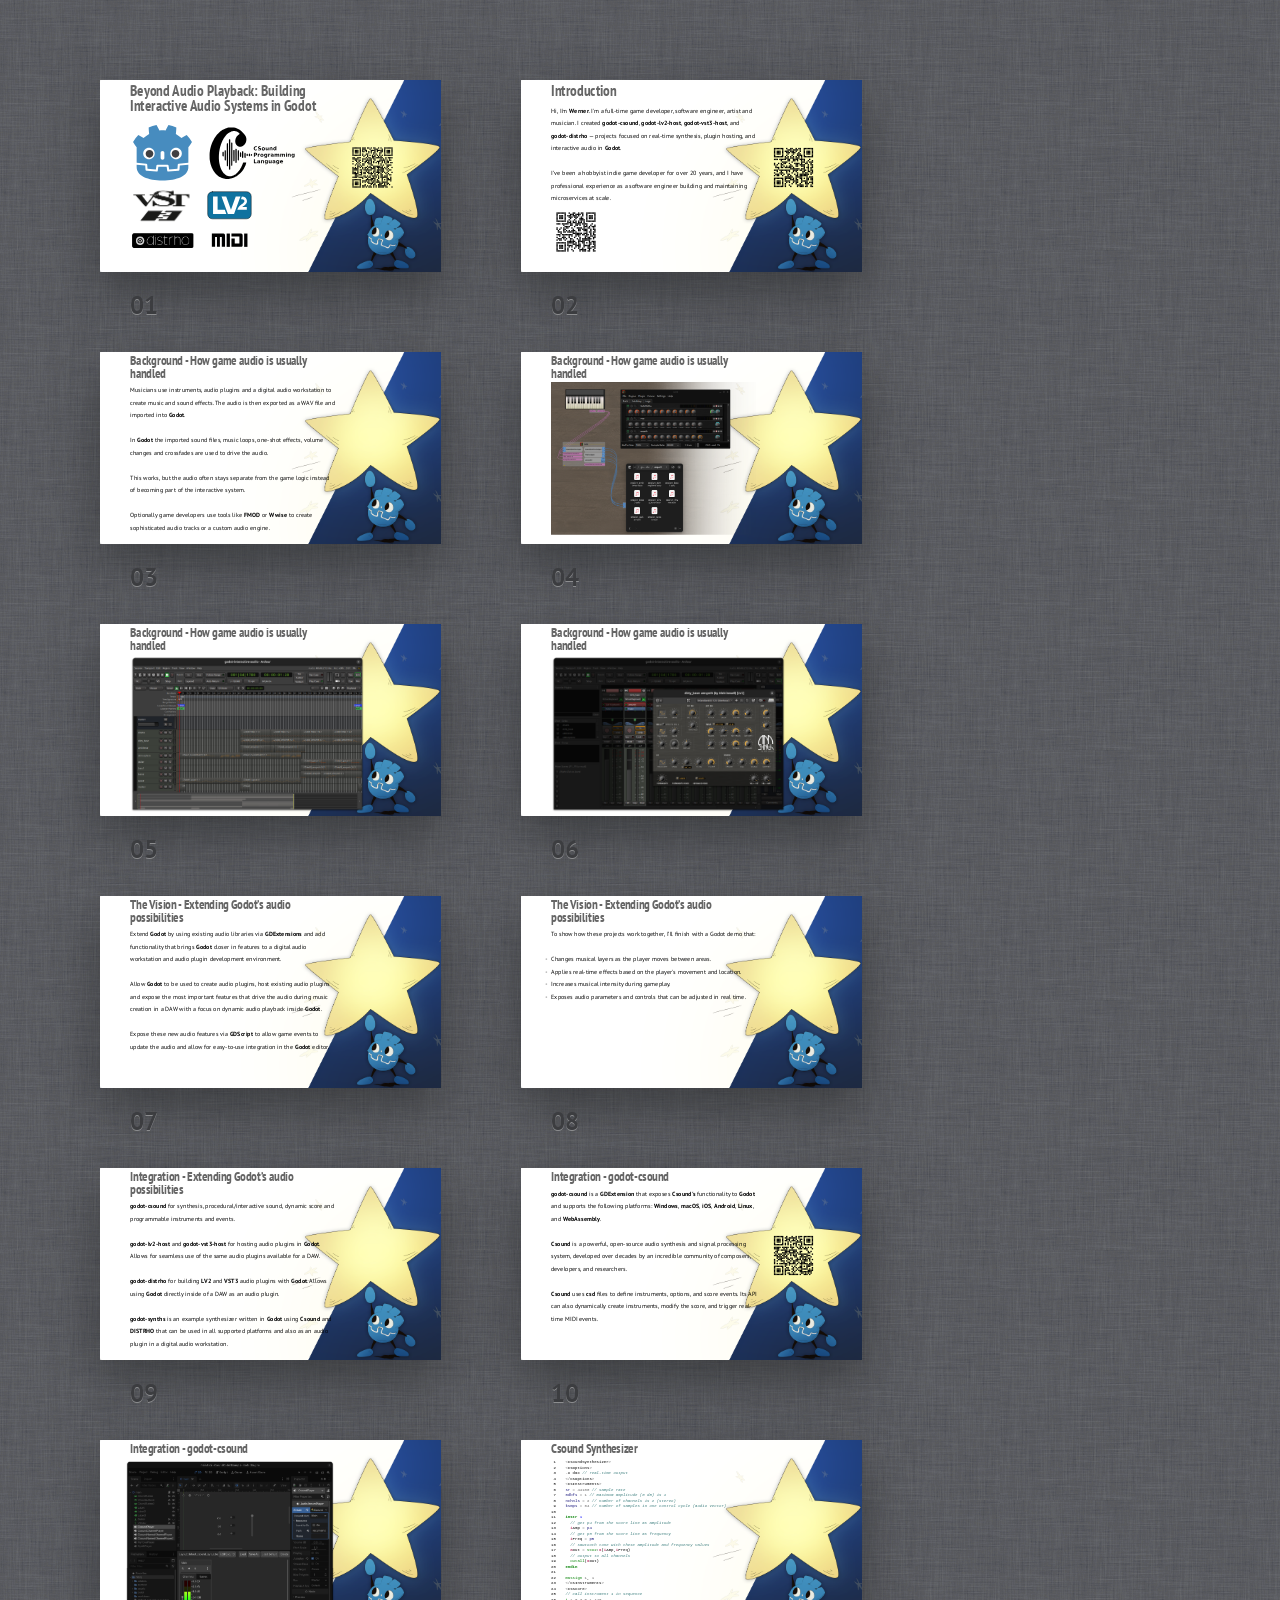
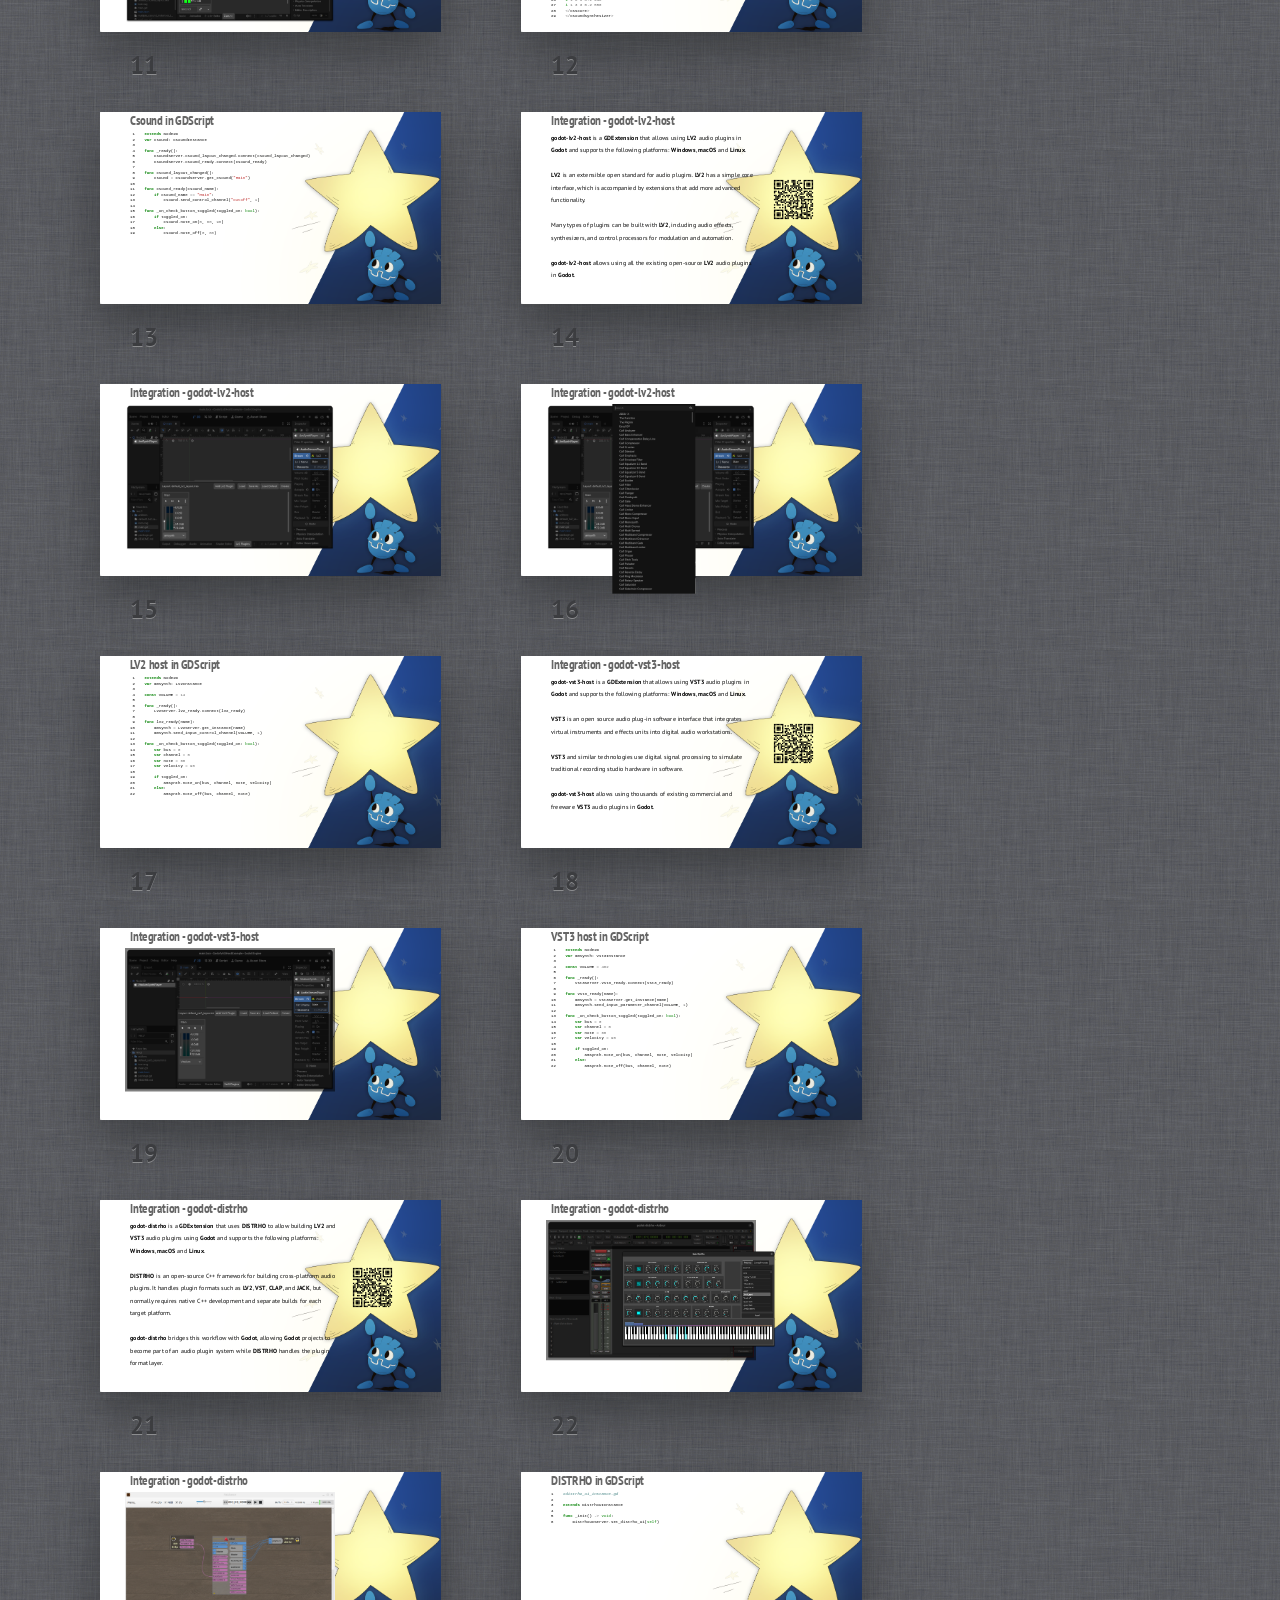
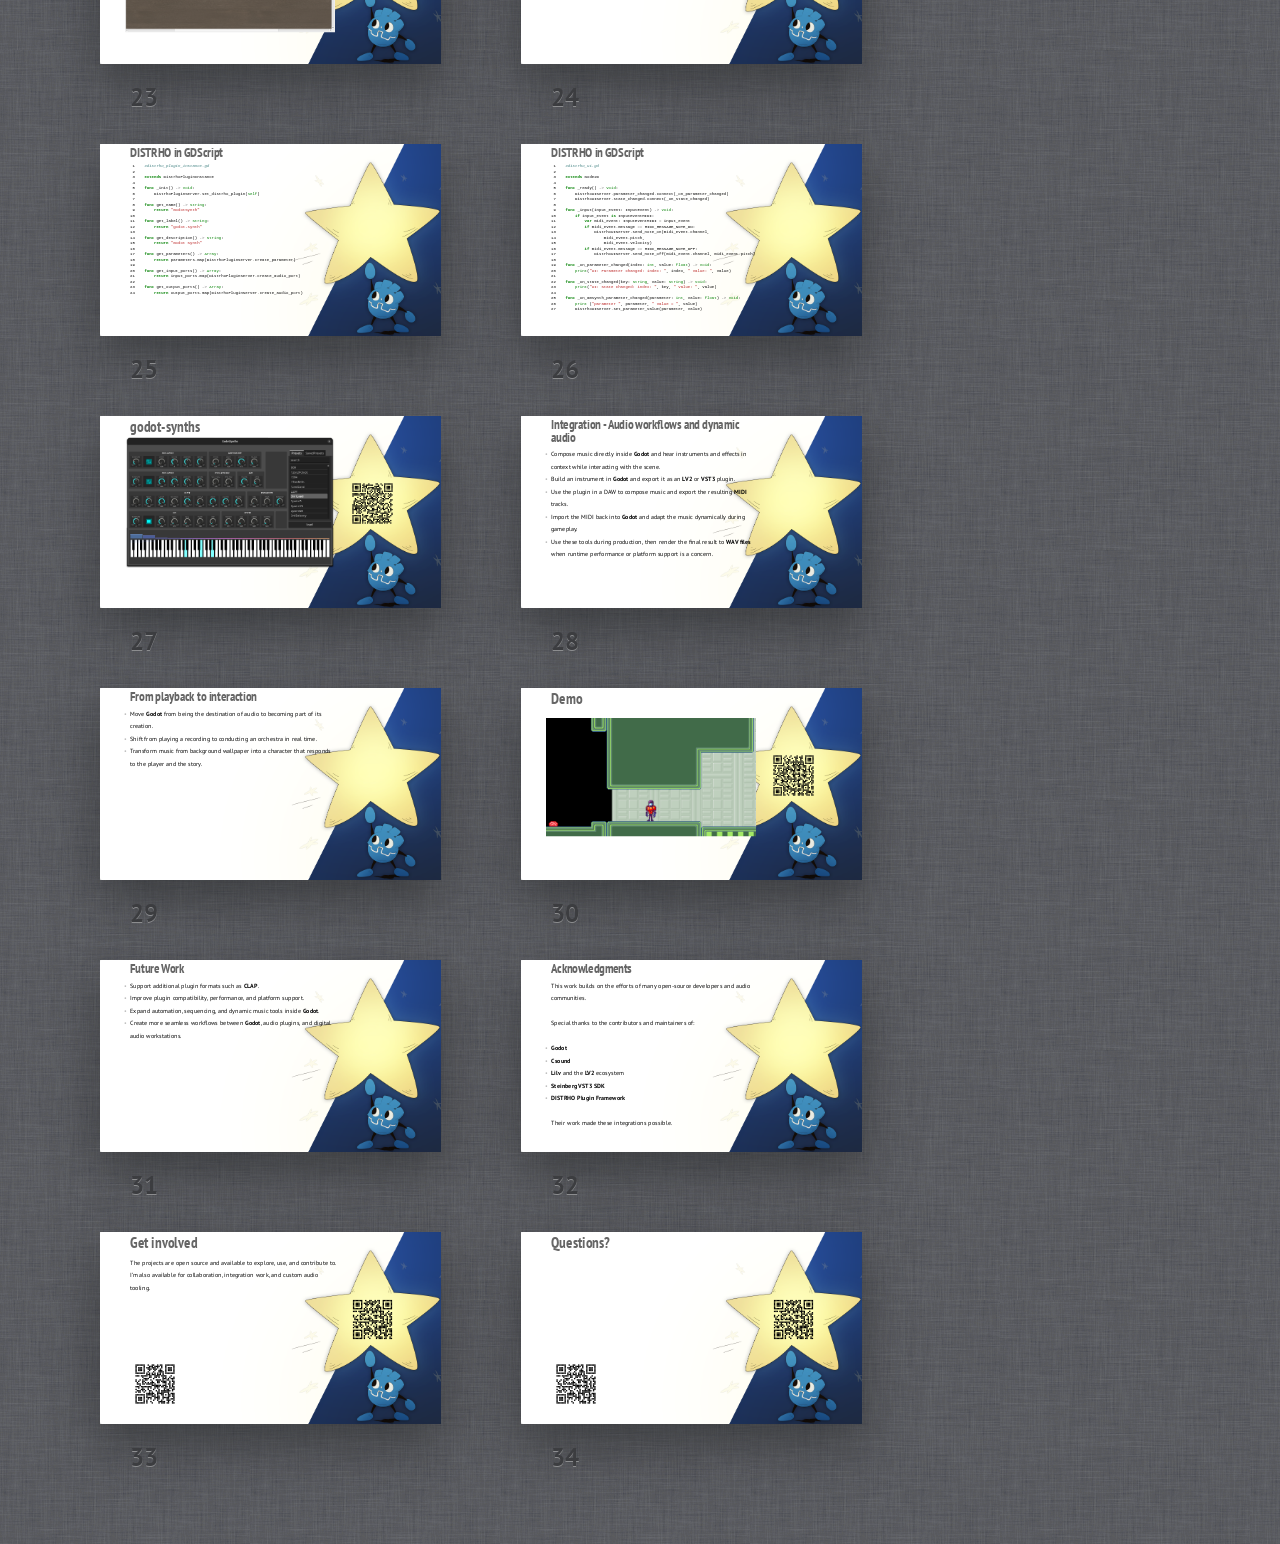
<file: godotcon-2026/index.html>
<!DOCTYPE HTML>
<html>
<head>
    <meta http-equiv="Content-Type" content="text/html; charset=utf-8" />
    <meta http-equiv="X-UA-Compatible" content="chrome=1">
    <title>Beyond Audio Playback: Building Interactive Audio Systems in Godot</title>
    <link href='https://fonts.googleapis.com/css?family=PT+Sans|PT+Sans+Narrow|PT+Mono' rel='stylesheet' type='text/css'>
    <!-- Styles -->
    
    <link rel="stylesheet" media="print" href="theme/css/print.css">
    <link rel="stylesheet" media="screen, projection" href="theme/css/screen.css">
    
    
    <!-- /Styles -->
</head>
<body class="list">
    
      <!-- slide source: talk.md -->
        <section class="slide">
            <div>
                
                    <header><h1>Beyond Audio Playback: Building Interactive Audio Systems in Godot</h1></header>
                
                
                    <section class="slide-content"><p><img alt="godot_icon" src="theme/images/godot_icon.svg" />
<img alt="csound" src="theme/images/csound.svg" />
<img alt="vst" src="theme/images/vst.png" />
<img alt="lv2" src="theme/images/lv2.svg" />
<img alt="midi" src="theme/images/midi.svg" />
<img alt="distrho" src="theme/images/distrho.png" />
<img alt="github_link" src="theme/images/godotcon-2026.svg" /></p></section>
                
                <div class="presenter_notes">
                    <section>
                    
                    </section>
                </div>
            </div>
        </section>
     
      <!-- slide source: talk.md -->
        <section class="slide">
            <div>
                
                    <header><h1>Introduction</h1></header>
                
                
                    <section class="slide-content"><p>Hi, I'm <strong>Werner</strong>. I'm a full-time game developer, software engineer, artist and musician. 
I created <strong>godot-csound</strong>, <strong>godot-lv2-host</strong>, <strong>godot-vst3-host</strong>, and <strong>godot-distrho</strong> — projects focused on real-time synthesis, plugin hosting, and interactive audio in <strong>Godot</strong>.</p>
<p>I’ve been a hobbyist indie game developer for over 20 years, and I have professional experience as a software engineer building and maintaining microservices at scale.</p>
<p><img alt="github" src="theme/images/github.svg" />
<img alt="github_link" src="theme/images/github.svg" /></p></section>
                
                <div class="presenter_notes">
                    <section>
                    
                    </section>
                </div>
            </div>
        </section>
     
      <!-- slide source: talk.md -->
        <section class="slide">
            <div>
                
                    <header><h2>Background - How game audio is usually handled</h2></header>
                
                
                    <section class="slide-content"><p>Musicians use instruments, audio plugins and a digital audio workstation to create music and sound effects.  The audio is then exported as a WAV file and imported into <strong>Godot</strong>.</p>
<p>In <strong>Godot</strong> the imported sound files, music loops, one-shot effects, volume changes and crossfades are used to drive the audio.</p>
<p>This works, but the audio often stays separate from the game logic instead of becoming part of the interactive system.</p>
<p>Optionally game developers use tools like <strong>FMOD</strong> or <strong>Wwise</strong> to create sophisticated audio tracks or a custom audio engine.</p></section>
                
                <div class="presenter_notes">
                    <section>
                    
                    </section>
                </div>
            </div>
        </section>
     
      <!-- slide source: talk.md -->
        <section class="slide">
            <div>
                
                    <header><h2>Background - How game audio is usually handled</h2></header>
                
                
                    <section class="slide-content"><p><img alt="audio_pipeline" src="theme/images/audio-pipeline.png" /></p></section>
                
                <div class="presenter_notes">
                    <section>
                    
                    </section>
                </div>
            </div>
        </section>
     
      <!-- slide source: talk.md -->
        <section class="slide">
            <div>
                
                    <header><h2>Background - How game audio is usually handled</h2></header>
                
                
                    <section class="slide-content"><p><img alt="ardour_01" src="theme/images/ardour-01.png" /></p></section>
                
                <div class="presenter_notes">
                    <section>
                    
                    </section>
                </div>
            </div>
        </section>
     
      <!-- slide source: talk.md -->
        <section class="slide">
            <div>
                
                    <header><h2>Background - How game audio is usually handled</h2></header>
                
                
                    <section class="slide-content"><p><img alt="ardour_02" src="theme/images/ardour-02.png" /></p></section>
                
                <div class="presenter_notes">
                    <section>
                    
                    </section>
                </div>
            </div>
        </section>
     
      <!-- slide source: talk.md -->
        <section class="slide">
            <div>
                
                    <header><h2>The Vision - Extending Godot’s audio possibilities</h2></header>
                
                
                    <section class="slide-content"><p>Extend <strong>Godot</strong> by using existing audio libraries via <strong>GDExtensions</strong> and add functionality that brings <strong>Godot</strong> closer in features to a digital audio workstation and audio plugin development environment.</p>
<p>Allow <strong>Godot</strong> to be used to create audio plugins, host existing audio plugins and expose the most important features that drive the audio during music creation in a DAW with a focus on dynamic audio playback inside <strong>Godot</strong>.</p>
<p>Expose these new audio features via <strong>GDScript</strong> to allow game events to update the audio and allow for easy-to-use integration in the <strong>Godot</strong> editor.</p></section>
                
                <div class="presenter_notes">
                    <section>
                    
                    </section>
                </div>
            </div>
        </section>
     
      <!-- slide source: talk.md -->
        <section class="slide">
            <div>
                
                    <header><h2>The Vision - Extending Godot’s audio possibilities</h2></header>
                
                
                    <section class="slide-content"><p>To show how these projects work together, I’ll finish with a Godot demo that:</p>
<ul>
<li>Changes musical layers as the player moves between areas.</li>
<li>Applies real-time effects based on the player's movement and location.</li>
<li>Increases musical intensity during gameplay.</li>
<li>Exposes audio parameters and controls that can be adjusted in real time.</li>
</ul></section>
                
                <div class="presenter_notes">
                    <section>
                    
                    </section>
                </div>
            </div>
        </section>
     
      <!-- slide source: talk.md -->
        <section class="slide">
            <div>
                
                    <header><h2>Integration - Extending Godot’s audio possibilities</h2></header>
                
                
                    <section class="slide-content"><p><strong>godot-csound</strong> for synthesis, procedural/interactive sound, dynamic score and programmable instruments and events.</p>
<p><strong>godot-lv2-host</strong> and <strong>godot-vst3-host</strong> for hosting audio plugins in <strong>Godot</strong>.  Allows for seamless use of the same audio plugins available for a DAW.</p>
<p><strong>godot-distrho</strong> for building <strong>LV2</strong> and <strong>VST3</strong> audio plugins with <strong>Godot</strong>.  Allows using <strong>Godot</strong> directly inside of a DAW as an audio plugin.</p>
<p><strong>godot-synths</strong> is an example synthesizer written in <strong>Godot</strong> using <strong>Csound</strong> and <strong>DISTRHO</strong> that can be used in all supported platforms and also as an audio plugin in a digital audio workstation.</p></section>
                
                <div class="presenter_notes">
                    <section>
                    
                    </section>
                </div>
            </div>
        </section>
     
      <!-- slide source: talk.md -->
        <section class="slide">
            <div>
                
                    <header><h2>Integration - godot-csound</h2></header>
                
                
                    <section class="slide-content"><p><strong>godot-csound</strong> is a <strong>GDExtension</strong> that exposes <strong>Csound's</strong> functionality to <strong>Godot</strong> and supports the following platforms: <strong>Windows</strong>, <strong>macOS</strong>, <strong>iOS</strong>, <strong>Android</strong>, <strong>Linux</strong>, and <strong>WebAssembly</strong>. </p>
<p><strong>Csound</strong> is a powerful, open-source audio synthesis and signal processing system, developed over decades by an incredible community of composers, developers, and researchers.</p>
<p><strong>Csound</strong> uses <strong>csd</strong> files to define instruments, options, and score events. Its API can also dynamically create instruments, modify the score, and trigger real-time MIDI events.</p>
<p><img alt="github_link" src="theme/images/godot-csound.svg" /></p></section>
                
                <div class="presenter_notes">
                    <section>
                    
                    </section>
                </div>
            </div>
        </section>
     
      <!-- slide source: talk.md -->
        <section class="slide">
            <div>
                
                    <header><h2>Integration - godot-csound</h2></header>
                
                
                    <section class="slide-content"><p><img alt="godot_csound_editor" src="theme/images/godot-csound.png" /></p></section>
                
                <div class="presenter_notes">
                    <section>
                    
                    </section>
                </div>
            </div>
        </section>
     
      <!-- slide source: talk.md -->
        <section class="slide has_code">
            <div>
                
                    <header><h2>Csound Synthesizer</h2></header>
                
                
                    <section class="slide-content"><div class="highlight"><pre><span></span><span class="linenos"> 1</span><span class="w">    </span><span class="o">&lt;</span><span class="n">CsoundSynthesizer</span><span class="o">&gt;</span>
<span class="linenos"> 2</span><span class="w">    </span><span class="o">&lt;</span><span class="n">CsOptions</span><span class="o">&gt;</span>
<span class="linenos"> 3</span><span class="w">    </span><span class="o">-</span><span class="n">o</span><span class="w"> </span><span class="n">dac</span><span class="w"> </span><span class="c1">// real-time output</span>
<span class="linenos"> 4</span><span class="w">    </span><span class="o">&lt;/</span><span class="n">CsOptions</span><span class="o">&gt;</span>
<span class="linenos"> 5</span><span class="w">    </span><span class="o">&lt;</span><span class="n">CsInstruments</span><span class="o">&gt;</span>
<span class="linenos"> 6</span><span class="w">    </span><span class="vg">sr</span><span class="w"> </span><span class="o">=</span><span class="w"> </span><span class="mi">44100</span><span class="w"> </span><span class="c1">// sample rate</span>
<span class="linenos"> 7</span><span class="w">    </span><span class="vg">0dbfs</span><span class="w"> </span><span class="o">=</span><span class="w"> </span><span class="mi">1</span><span class="w"> </span><span class="c1">// maximum amplitude (0 dB) is 1</span>
<span class="linenos"> 8</span><span class="w">    </span><span class="vg">nchnls</span><span class="w"> </span><span class="o">=</span><span class="w"> </span><span class="mi">2</span><span class="w"> </span><span class="c1">// number of channels is 2 (stereo)</span>
<span class="linenos"> 9</span><span class="w">    </span><span class="vg">ksmps</span><span class="w"> </span><span class="o">=</span><span class="w"> </span><span class="mi">64</span><span class="w"> </span><span class="c1">// number of samples in one control cycle (audio vector)</span>
<span class="linenos">10</span>
<span class="linenos">11</span><span class="w">    </span><span class="kd">instr</span><span class="w"> </span><span class="nf">1</span>
<span class="linenos">12</span><span class="w">      </span><span class="c1">// get p4 from the score line as amplitude</span>
<span class="linenos">13</span><span class="w">      </span><span class="kt">i</span><span class="n">Amp</span><span class="w"> </span><span class="o">=</span><span class="w"> </span><span class="vi">p4</span>
<span class="linenos">14</span><span class="w">      </span><span class="c1">// get p5 from the score line as frequency</span>
<span class="linenos">15</span><span class="w">      </span><span class="kt">i</span><span class="n">Freq</span><span class="w"> </span><span class="o">=</span><span class="w"> </span><span class="vi">p5</span>
<span class="linenos">16</span><span class="w">      </span><span class="c1">// sawtooth tone with these amplitude and frequency values</span>
<span class="linenos">17</span><span class="w">      </span><span class="kt">a</span><span class="n">Out</span><span class="w"> </span><span class="o">=</span><span class="w"> </span><span class="nb">vco2</span><span class="p">:</span><span class="kt">a</span><span class="p">(</span><span class="kt">i</span><span class="n">Amp</span><span class="p">,</span><span class="kt">i</span><span class="n">Freq</span><span class="p">)</span>
<span class="linenos">18</span><span class="w">      </span><span class="c1">// output to all channels</span>
<span class="linenos">19</span><span class="w">      </span><span class="nb">outall</span><span class="p">(</span><span class="kt">a</span><span class="n">Out</span><span class="p">)</span>
<span class="linenos">20</span><span class="w">    </span><span class="kd">endin</span>
<span class="linenos">21</span>
<span class="linenos">22</span><span class="w">    </span><span class="nb">massign</span><span class="w"> </span><span class="mi">1</span><span class="p">,</span><span class="w"> </span><span class="mi">1</span>
<span class="linenos">23</span><span class="w">    </span><span class="o">&lt;/</span><span class="n">CsInstruments</span><span class="o">&gt;</span>
<span class="linenos">24</span><span class="w">    </span><span class="o">&lt;</span><span class="n">CsScore</span><span class="o">&gt;</span>
<span class="linenos">25</span><span class="w">    </span><span class="c1">// call instrument 1 in sequence</span>
<span class="linenos">26</span><span class="w">    </span><span class="nb">i</span><span class="w"> </span><span class="mi">1</span><span class="w"> </span><span class="mi">0</span><span class="w"> </span><span class="mi">3</span><span class="w"> </span><span class="mf">0.1</span><span class="w"> </span><span class="mi">440</span>
<span class="linenos">27</span><span class="w">    </span><span class="nb">i</span><span class="w"> </span><span class="mi">1</span><span class="w"> </span><span class="mi">3</span><span class="w"> </span><span class="mi">3</span><span class="w"> </span><span class="mf">0.2</span><span class="w"> </span><span class="mi">550</span>
<span class="linenos">28</span><span class="w">    </span><span class="o">&lt;/</span><span class="n">CsScore</span><span class="o">&gt;</span>
<span class="linenos">29</span><span class="w">    </span><span class="o">&lt;/</span><span class="n">CsoundSynthesizer</span><span class="o">&gt;</span>
</pre></div>
</section>
                
                <div class="presenter_notes">
                    <section>
                    
                    </section>
                </div>
            </div>
        </section>
     
      <!-- slide source: talk.md -->
        <section class="slide has_code">
            <div>
                
                    <header><h2>Csound in GDScript</h2></header>
                
                
                    <section class="slide-content"><div class="highlight"><pre><span></span><span class="linenos"> 1</span><span class="w">    </span><span class="k">extends</span><span class="w"> </span><span class="n">Node2D</span>
<span class="linenos"> 2</span><span class="w">    </span><span class="k">var</span><span class="w"> </span><span class="n">csound</span><span class="p">:</span><span class="w"> </span><span class="n">CsoundInstance</span>
<span class="linenos"> 3</span>
<span class="linenos"> 4</span><span class="w">    </span><span class="k">func</span><span class="w"> </span><span class="n">_ready</span><span class="p">():</span>
<span class="linenos"> 5</span><span class="w">        </span><span class="n">CsoundServer</span><span class="o">.</span><span class="n">csound_layout_changed</span><span class="o">.</span><span class="n">connect</span><span class="p">(</span><span class="n">csound_layout_changed</span><span class="p">)</span>
<span class="linenos"> 6</span><span class="w">        </span><span class="n">CsoundServer</span><span class="o">.</span><span class="n">csound_ready</span><span class="o">.</span><span class="n">connect</span><span class="p">(</span><span class="n">csound_ready</span><span class="p">)</span>
<span class="linenos"> 7</span>
<span class="linenos"> 8</span><span class="w">    </span><span class="k">func</span><span class="w"> </span><span class="n">csound_layout_changed</span><span class="p">():</span>
<span class="linenos"> 9</span><span class="w">        </span><span class="n">csound</span><span class="w"> </span><span class="o">=</span><span class="w"> </span><span class="n">CsoundServer</span><span class="o">.</span><span class="n">get_csound</span><span class="p">(</span><span class="s2">&quot;Main&quot;</span><span class="p">)</span>
<span class="linenos">10</span>
<span class="linenos">11</span><span class="w">    </span><span class="k">func</span><span class="w"> </span><span class="n">csound_ready</span><span class="p">(</span><span class="n">csound_name</span><span class="p">):</span>
<span class="linenos">12</span><span class="w">        </span><span class="k">if</span><span class="w"> </span><span class="n">csound_name</span><span class="w"> </span><span class="o">==</span><span class="w"> </span><span class="s2">&quot;Main&quot;</span><span class="p">:</span>
<span class="linenos">13</span><span class="w">            </span><span class="n">csound</span><span class="o">.</span><span class="n">send_control_channel</span><span class="p">(</span><span class="s2">&quot;cutoff&quot;</span><span class="p">,</span><span class="w"> </span><span class="mi">1</span><span class="p">)</span>
<span class="linenos">14</span>
<span class="linenos">15</span><span class="w">    </span><span class="k">func</span><span class="w"> </span><span class="n">_on_check_button_toggled</span><span class="p">(</span><span class="n">toggled_on</span><span class="p">:</span><span class="w"> </span><span class="nb nb-Type">bool</span><span class="p">):</span>
<span class="linenos">16</span><span class="w">        </span><span class="k">if</span><span class="w"> </span><span class="n">toggled_on</span><span class="p">:</span>
<span class="linenos">17</span><span class="w">            </span><span class="n">csound</span><span class="o">.</span><span class="n">note_on</span><span class="p">(</span><span class="mi">0</span><span class="p">,</span><span class="w"> </span><span class="mi">60</span><span class="p">,</span><span class="w"> </span><span class="mi">90</span><span class="p">)</span>
<span class="linenos">18</span><span class="w">        </span><span class="k">else</span><span class="p">:</span>
<span class="linenos">19</span><span class="w">            </span><span class="n">csound</span><span class="o">.</span><span class="n">note_off</span><span class="p">(</span><span class="mi">0</span><span class="p">,</span><span class="w"> </span><span class="mi">60</span><span class="p">)</span>
</pre></div>
</section>
                
                <div class="presenter_notes">
                    <section>
                    
                    </section>
                </div>
            </div>
        </section>
     
      <!-- slide source: talk.md -->
        <section class="slide">
            <div>
                
                    <header><h2>Integration - godot-lv2-host</h2></header>
                
                
                    <section class="slide-content"><p><strong>godot-lv2-host</strong> is a <strong>GDExtension</strong> that allows using <strong>LV2</strong> audio plugins in <strong>Godot</strong> and supports the following platforms: <strong>Windows</strong>, <strong>macOS</strong> and <strong>Linux</strong>.</p>
<p><strong>LV2</strong> is an extensible open standard for audio plugins. <strong>LV2</strong> has a simple core interface, which is accompanied by extensions that add more advanced functionality.</p>
<p>Many types of plugins can be built with <strong>LV2</strong>, including audio effects, synthesizers, and control processors for modulation and automation.</p>
<p><strong>godot-lv2-host</strong> allows using all the existing open-source <strong>LV2</strong> audio plugins in <strong>Godot</strong>.</p>
<p><img alt="github_link" src="theme/images/godot-lv2-host.svg" /></p></section>
                
                <div class="presenter_notes">
                    <section>
                    
                    </section>
                </div>
            </div>
        </section>
     
      <!-- slide source: talk.md -->
        <section class="slide">
            <div>
                
                    <header><h2>Integration - godot-lv2-host</h2></header>
                
                
                    <section class="slide-content"><p><img alt="godot_lv2_host_01" src="theme/images/godot-lv2-host-01.png" /></p></section>
                
                <div class="presenter_notes">
                    <section>
                    
                    </section>
                </div>
            </div>
        </section>
     
      <!-- slide source: talk.md -->
        <section class="slide">
            <div>
                
                    <header><h2>Integration - godot-lv2-host</h2></header>
                
                
                    <section class="slide-content"><p><img alt="godot_lv2_host_02" src="theme/images/godot-lv2-host-02.png" /></p></section>
                
                <div class="presenter_notes">
                    <section>
                    
                    </section>
                </div>
            </div>
        </section>
     
      <!-- slide source: talk.md -->
        <section class="slide has_code">
            <div>
                
                    <header><h2>LV2 host in GDScript</h2></header>
                
                
                    <section class="slide-content"><div class="highlight"><pre><span></span><span class="linenos"> 1</span><span class="w">    </span><span class="k">extends</span><span class="w"> </span><span class="n">Node2D</span>
<span class="linenos"> 2</span><span class="w">    </span><span class="k">var</span><span class="w"> </span><span class="n">amsynth</span><span class="p">:</span><span class="w"> </span><span class="n">Lv2Instance</span>
<span class="linenos"> 3</span>
<span class="linenos"> 4</span><span class="w">    </span><span class="k">const</span><span class="w"> </span><span class="n">VOLUME</span><span class="w"> </span><span class="o">=</span><span class="w"> </span><span class="mi">14</span>
<span class="linenos"> 5</span>
<span class="linenos"> 6</span><span class="w">    </span><span class="k">func</span><span class="w"> </span><span class="n">_ready</span><span class="p">():</span>
<span class="linenos"> 7</span><span class="w">        </span><span class="n">Lv2Server</span><span class="o">.</span><span class="n">lv2_ready</span><span class="o">.</span><span class="n">connect</span><span class="p">(</span><span class="n">lv2_ready</span><span class="p">)</span>
<span class="linenos"> 8</span>
<span class="linenos"> 9</span><span class="w">    </span><span class="k">func</span><span class="w"> </span><span class="n">lv2_ready</span><span class="p">(</span><span class="n">name</span><span class="p">):</span>
<span class="linenos">10</span><span class="w">        </span><span class="n">amsynth</span><span class="w"> </span><span class="o">=</span><span class="w"> </span><span class="n">Lv2Server</span><span class="o">.</span><span class="n">get_instance</span><span class="p">(</span><span class="n">name</span><span class="p">)</span>
<span class="linenos">11</span><span class="w">        </span><span class="n">amsynth</span><span class="o">.</span><span class="n">send_input_control_channel</span><span class="p">(</span><span class="n">VOLUME</span><span class="p">,</span><span class="w"> </span><span class="mi">1</span><span class="p">)</span>
<span class="linenos">12</span>
<span class="linenos">13</span><span class="w">    </span><span class="k">func</span><span class="w"> </span><span class="n">_on_check_button_toggled</span><span class="p">(</span><span class="n">toggled_on</span><span class="p">:</span><span class="w"> </span><span class="nb nb-Type">bool</span><span class="p">):</span>
<span class="linenos">14</span><span class="w">        </span><span class="k">var</span><span class="w"> </span><span class="n">bus</span><span class="w"> </span><span class="o">=</span><span class="w"> </span><span class="mi">0</span>
<span class="linenos">15</span><span class="w">        </span><span class="k">var</span><span class="w"> </span><span class="n">channel</span><span class="w"> </span><span class="o">=</span><span class="w"> </span><span class="mi">0</span>
<span class="linenos">16</span><span class="w">        </span><span class="k">var</span><span class="w"> </span><span class="n">note</span><span class="w"> </span><span class="o">=</span><span class="w"> </span><span class="mi">60</span>
<span class="linenos">17</span><span class="w">        </span><span class="k">var</span><span class="w"> </span><span class="n">velocity</span><span class="w"> </span><span class="o">=</span><span class="w"> </span><span class="mi">90</span>
<span class="linenos">18</span>
<span class="linenos">19</span><span class="w">        </span><span class="k">if</span><span class="w"> </span><span class="n">toggled_on</span><span class="p">:</span>
<span class="linenos">20</span><span class="w">            </span><span class="n">amsynth</span><span class="o">.</span><span class="n">note_on</span><span class="p">(</span><span class="n">bus</span><span class="p">,</span><span class="w"> </span><span class="n">channel</span><span class="p">,</span><span class="w"> </span><span class="n">note</span><span class="p">,</span><span class="w"> </span><span class="n">velocity</span><span class="p">)</span>
<span class="linenos">21</span><span class="w">        </span><span class="k">else</span><span class="p">:</span>
<span class="linenos">22</span><span class="w">            </span><span class="n">amsynth</span><span class="o">.</span><span class="n">note_off</span><span class="p">(</span><span class="n">bus</span><span class="p">,</span><span class="w"> </span><span class="n">channel</span><span class="p">,</span><span class="w"> </span><span class="n">note</span><span class="p">)</span>
</pre></div>
</section>
                
                <div class="presenter_notes">
                    <section>
                    
                    </section>
                </div>
            </div>
        </section>
     
      <!-- slide source: talk.md -->
        <section class="slide">
            <div>
                
                    <header><h2>Integration - godot-vst3-host</h2></header>
                
                
                    <section class="slide-content"><p><strong>godot-vst3-host</strong> is a <strong>GDExtension</strong> that allows using <strong>VST3</strong> audio plugins in <strong>Godot</strong> and supports the following platforms: <strong>Windows</strong>, <strong>macOS</strong> and <strong>Linux</strong>.</p>
<p><strong>VST3</strong> is an open source audio plug-in software interface that integrates virtual instruments and effects units into digital audio workstations.</p>
<p><strong>VST3</strong> and similar technologies use digital signal processing to simulate traditional recording studio hardware in software.</p>
<p><strong>godot-vst3-host</strong> allows using thousands of existing commercial and freeware <strong>VST3</strong> audio plugins in <strong>Godot</strong>.</p>
<p><img alt="github_link" src="theme/images/godot-vst3-host.svg" /></p></section>
                
                <div class="presenter_notes">
                    <section>
                    
                    </section>
                </div>
            </div>
        </section>
     
      <!-- slide source: talk.md -->
        <section class="slide">
            <div>
                
                    <header><h2>Integration - godot-vst3-host</h2></header>
                
                
                    <section class="slide-content"><p><img alt="godot_vst3_host" src="theme/images/godot-vst3-host.png" /></p></section>
                
                <div class="presenter_notes">
                    <section>
                    
                    </section>
                </div>
            </div>
        </section>
     
      <!-- slide source: talk.md -->
        <section class="slide has_code">
            <div>
                
                    <header><h2>VST3 host in GDScript</h2></header>
                
                
                    <section class="slide-content"><div class="highlight"><pre><span></span><span class="linenos"> 1</span><span class="w">    </span><span class="k">extends</span><span class="w"> </span><span class="n">Node2D</span>
<span class="linenos"> 2</span><span class="w">    </span><span class="k">var</span><span class="w"> </span><span class="n">amsynth</span><span class="p">:</span><span class="w"> </span><span class="n">Vst3Instance</span>
<span class="linenos"> 3</span>
<span class="linenos"> 4</span><span class="w">    </span><span class="k">const</span><span class="w"> </span><span class="n">VOLUME</span><span class="w"> </span><span class="o">=</span><span class="w"> </span><span class="mi">462</span>
<span class="linenos"> 5</span>
<span class="linenos"> 6</span><span class="w">    </span><span class="k">func</span><span class="w"> </span><span class="n">_ready</span><span class="p">():</span>
<span class="linenos"> 7</span><span class="w">        </span><span class="n">Vst3Server</span><span class="o">.</span><span class="n">vst3_ready</span><span class="o">.</span><span class="n">connect</span><span class="p">(</span><span class="n">vst3_ready</span><span class="p">)</span>
<span class="linenos"> 8</span>
<span class="linenos"> 9</span><span class="w">    </span><span class="k">func</span><span class="w"> </span><span class="n">vst3_ready</span><span class="p">(</span><span class="n">name</span><span class="p">):</span>
<span class="linenos">10</span><span class="w">        </span><span class="n">amsynth</span><span class="w"> </span><span class="o">=</span><span class="w"> </span><span class="n">Vst3Server</span><span class="o">.</span><span class="n">get_instance</span><span class="p">(</span><span class="n">name</span><span class="p">)</span>
<span class="linenos">11</span><span class="w">        </span><span class="n">amsynth</span><span class="o">.</span><span class="n">send_input_parameter_channel</span><span class="p">(</span><span class="n">VOLUME</span><span class="p">,</span><span class="w"> </span><span class="mi">1</span><span class="p">)</span>
<span class="linenos">12</span>
<span class="linenos">13</span><span class="w">    </span><span class="k">func</span><span class="w"> </span><span class="n">_on_check_button_toggled</span><span class="p">(</span><span class="n">toggled_on</span><span class="p">:</span><span class="w"> </span><span class="nb nb-Type">bool</span><span class="p">):</span>
<span class="linenos">14</span><span class="w">        </span><span class="k">var</span><span class="w"> </span><span class="n">bus</span><span class="w"> </span><span class="o">=</span><span class="w"> </span><span class="mi">0</span>
<span class="linenos">15</span><span class="w">        </span><span class="k">var</span><span class="w"> </span><span class="n">channel</span><span class="w"> </span><span class="o">=</span><span class="w"> </span><span class="mi">0</span>
<span class="linenos">16</span><span class="w">        </span><span class="k">var</span><span class="w"> </span><span class="n">note</span><span class="w"> </span><span class="o">=</span><span class="w"> </span><span class="mi">60</span>
<span class="linenos">17</span><span class="w">        </span><span class="k">var</span><span class="w"> </span><span class="n">velocity</span><span class="w"> </span><span class="o">=</span><span class="w"> </span><span class="mi">90</span>
<span class="linenos">18</span>
<span class="linenos">19</span><span class="w">        </span><span class="k">if</span><span class="w"> </span><span class="n">toggled_on</span><span class="p">:</span>
<span class="linenos">20</span><span class="w">            </span><span class="n">amsynth</span><span class="o">.</span><span class="n">note_on</span><span class="p">(</span><span class="n">bus</span><span class="p">,</span><span class="w"> </span><span class="n">channel</span><span class="p">,</span><span class="w"> </span><span class="n">note</span><span class="p">,</span><span class="w"> </span><span class="n">velocity</span><span class="p">)</span>
<span class="linenos">21</span><span class="w">        </span><span class="k">else</span><span class="p">:</span>
<span class="linenos">22</span><span class="w">            </span><span class="n">amsynth</span><span class="o">.</span><span class="n">note_off</span><span class="p">(</span><span class="n">bus</span><span class="p">,</span><span class="w"> </span><span class="n">channel</span><span class="p">,</span><span class="w"> </span><span class="n">note</span><span class="p">)</span>
</pre></div>
</section>
                
                <div class="presenter_notes">
                    <section>
                    
                    </section>
                </div>
            </div>
        </section>
     
      <!-- slide source: talk.md -->
        <section class="slide">
            <div>
                
                    <header><h2>Integration - godot-distrho</h2></header>
                
                
                    <section class="slide-content"><p><strong>godot-distrho</strong> is a <strong>GDExtension</strong> that uses <strong>DISTRHO</strong> to allow building <strong>LV2</strong> and <strong>VST3</strong> audio plugins using <strong>Godot</strong> and supports the following platforms: <strong>Windows</strong>, <strong>macOS</strong> and <strong>Linux</strong>.</p>
<p><strong>DISTRHO</strong> is an open-source C++ framework for building cross-platform audio plugins. It handles plugin formats such as <strong>LV2</strong>, <strong>VST</strong>, <strong>CLAP</strong>, and <strong>JACK</strong>, but normally requires native C++ development and separate builds for each target platform.</p>
<p><strong>godot-distrho</strong> bridges this workflow with <strong>Godot</strong>, allowing <strong>Godot</strong> projects to become part of an audio plugin system while <strong>DISTRHO</strong> handles the plugin format layer.</p>
<p><img alt="github_link" src="theme/images/godot-distrho.svg" /></p></section>
                
                <div class="presenter_notes">
                    <section>
                    
                    </section>
                </div>
            </div>
        </section>
     
      <!-- slide source: talk.md -->
        <section class="slide">
            <div>
                
                    <header><h2>Integration - godot-distrho</h2></header>
                
                
                    <section class="slide-content"><p><img alt="godot_distrho_ardour" src="theme/images/godot-distrho-ardour.png" />
<img alt="godot_synths_small" src="theme/images/godot-synths.png" /></p></section>
                
                <div class="presenter_notes">
                    <section>
                    
                    </section>
                </div>
            </div>
        </section>
     
      <!-- slide source: talk.md -->
        <section class="slide">
            <div>
                
                    <header><h2>Integration - godot-distrho</h2></header>
                
                
                    <section class="slide-content"><p><img alt="godot_distrho_patch" src="theme/images/godot-distrho-patch.png" /></p></section>
                
                <div class="presenter_notes">
                    <section>
                    
                    </section>
                </div>
            </div>
        </section>
     
      <!-- slide source: talk.md -->
        <section class="slide has_code">
            <div>
                
                    <header><h2>DISTRHO in GDScript</h2></header>
                
                
                    <section class="slide-content"><div class="highlight"><pre><span></span><span class="linenos">1</span><span class="w">    </span><span class="c1">#distrho_ui_instance.gd</span>
<span class="linenos">2</span>
<span class="linenos">3</span><span class="w">    </span><span class="k">extends</span><span class="w"> </span><span class="n">DistrhoUIInstance</span>
<span class="linenos">4</span>
<span class="linenos">5</span><span class="w">    </span><span class="k">func</span><span class="w"> </span><span class="n">_init</span><span class="p">()</span><span class="w"> </span><span class="o">-&gt;</span><span class="w"> </span><span class="nb nb-Type">void</span><span class="p">:</span>
<span class="linenos">6</span><span class="w">        </span><span class="n">DistrhoUIServer</span><span class="o">.</span><span class="n">set_distrho_ui</span><span class="p">(</span><span class="bp">self</span><span class="p">)</span>
</pre></div>
</section>
                
                <div class="presenter_notes">
                    <section>
                    
                    </section>
                </div>
            </div>
        </section>
     
      <!-- slide source: talk.md -->
        <section class="slide has_code">
            <div>
                
                    <header><h2>DISTRHO in GDScript</h2></header>
                
                
                    <section class="slide-content"><div class="highlight"><pre><span></span><span class="linenos"> 1</span><span class="w">    </span><span class="c1">#distrho_plugin_instance.gd</span>
<span class="linenos"> 2</span>
<span class="linenos"> 3</span><span class="w">    </span><span class="k">extends</span><span class="w"> </span><span class="n">DistrhoPluginInstance</span>
<span class="linenos"> 4</span>
<span class="linenos"> 5</span><span class="w">    </span><span class="k">func</span><span class="w"> </span><span class="n">_init</span><span class="p">()</span><span class="w"> </span><span class="o">-&gt;</span><span class="w"> </span><span class="nb nb-Type">void</span><span class="p">:</span>
<span class="linenos"> 6</span><span class="w">        </span><span class="n">DistrhoPluginServer</span><span class="o">.</span><span class="n">set_distrho_plugin</span><span class="p">(</span><span class="bp">self</span><span class="p">)</span>
<span class="linenos"> 7</span>
<span class="linenos"> 8</span><span class="w">    </span><span class="k">func</span><span class="w"> </span><span class="n">get_name</span><span class="p">()</span><span class="w"> </span><span class="o">-&gt;</span><span class="w"> </span><span class="nb nb-Type">String</span><span class="p">:</span>
<span class="linenos"> 9</span><span class="w">        </span><span class="k">return</span><span class="w"> </span><span class="s2">&quot;GodotSynth&quot;</span>
<span class="linenos">10</span>
<span class="linenos">11</span><span class="w">    </span><span class="k">func</span><span class="w"> </span><span class="n">get_label</span><span class="p">()</span><span class="w"> </span><span class="o">-&gt;</span><span class="w"> </span><span class="nb nb-Type">String</span><span class="p">:</span>
<span class="linenos">12</span><span class="w">        </span><span class="k">return</span><span class="w"> </span><span class="s2">&quot;godot-synth&quot;</span>
<span class="linenos">13</span>
<span class="linenos">14</span><span class="w">    </span><span class="k">func</span><span class="w"> </span><span class="n">get_description</span><span class="p">()</span><span class="w"> </span><span class="o">-&gt;</span><span class="w"> </span><span class="nb nb-Type">String</span><span class="p">:</span>
<span class="linenos">15</span><span class="w">        </span><span class="k">return</span><span class="w"> </span><span class="s2">&quot;Godot Synth&quot;</span>
<span class="linenos">16</span>
<span class="linenos">17</span><span class="w">    </span><span class="k">func</span><span class="w"> </span><span class="n">get_parameters</span><span class="p">()</span><span class="w"> </span><span class="o">-&gt;</span><span class="w"> </span><span class="nb nb-Type">Array</span><span class="p">:</span>
<span class="linenos">18</span><span class="w">        </span><span class="k">return</span><span class="w"> </span><span class="n">parameters</span><span class="o">.</span><span class="n">map</span><span class="p">(</span><span class="n">DistrhoPluginServer</span><span class="o">.</span><span class="n">create_parameter</span><span class="p">)</span>
<span class="linenos">19</span>
<span class="linenos">20</span><span class="w">    </span><span class="k">func</span><span class="w"> </span><span class="n">get_input_ports</span><span class="p">()</span><span class="w"> </span><span class="o">-&gt;</span><span class="w"> </span><span class="nb nb-Type">Array</span><span class="p">:</span>
<span class="linenos">21</span><span class="w">        </span><span class="k">return</span><span class="w"> </span><span class="n">input_ports</span><span class="o">.</span><span class="n">map</span><span class="p">(</span><span class="n">DistrhoPluginServer</span><span class="o">.</span><span class="n">create_audio_port</span><span class="p">)</span>
<span class="linenos">22</span>
<span class="linenos">23</span><span class="w">    </span><span class="k">func</span><span class="w"> </span><span class="n">get_output_ports</span><span class="p">()</span><span class="w"> </span><span class="o">-&gt;</span><span class="w"> </span><span class="nb nb-Type">Array</span><span class="p">:</span>
<span class="linenos">24</span><span class="w">        </span><span class="k">return</span><span class="w"> </span><span class="n">output_ports</span><span class="o">.</span><span class="n">map</span><span class="p">(</span><span class="n">DistrhoPluginServer</span><span class="o">.</span><span class="n">create_audio_port</span><span class="p">)</span>
</pre></div>
</section>
                
                <div class="presenter_notes">
                    <section>
                    
                    </section>
                </div>
            </div>
        </section>
     
      <!-- slide source: talk.md -->
        <section class="slide has_code">
            <div>
                
                    <header><h2>DISTRHO in GDScript</h2></header>
                
                
                    <section class="slide-content"><div class="highlight"><pre><span></span><span class="linenos"> 1</span><span class="w">    </span><span class="c1">#distrho_ui.gd</span>
<span class="linenos"> 2</span>
<span class="linenos"> 3</span><span class="w">    </span><span class="k">extends</span><span class="w"> </span><span class="n">Node2D</span>
<span class="linenos"> 4</span>
<span class="linenos"> 5</span><span class="w">    </span><span class="k">func</span><span class="w"> </span><span class="n">_ready</span><span class="p">()</span><span class="w"> </span><span class="o">-&gt;</span><span class="w"> </span><span class="nb nb-Type">void</span><span class="p">:</span>
<span class="linenos"> 6</span><span class="w">        </span><span class="n">DistrhoUIServer</span><span class="o">.</span><span class="n">parameter_changed</span><span class="o">.</span><span class="n">connect</span><span class="p">(</span><span class="n">_on_parameter_changed</span><span class="p">)</span>
<span class="linenos"> 7</span><span class="w">        </span><span class="n">DistrhoUIServer</span><span class="o">.</span><span class="n">state_changed</span><span class="o">.</span><span class="n">connect</span><span class="p">(</span><span class="n">_on_state_changed</span><span class="p">)</span>
<span class="linenos"> 8</span>
<span class="linenos"> 9</span><span class="w">    </span><span class="k">func</span><span class="w"> </span><span class="n">_input</span><span class="p">(</span><span class="n">input_event</span><span class="p">:</span><span class="w"> </span><span class="n">InputEvent</span><span class="p">)</span><span class="w"> </span><span class="o">-&gt;</span><span class="w"> </span><span class="nb nb-Type">void</span><span class="p">:</span>
<span class="linenos">10</span><span class="w">        </span><span class="k">if</span><span class="w"> </span><span class="n">input_event</span><span class="w"> </span><span class="k">is</span><span class="w"> </span><span class="n">InputEventMIDI</span><span class="p">:</span>
<span class="linenos">11</span><span class="w">            </span><span class="k">var</span><span class="w"> </span><span class="n">midi_event</span><span class="p">:</span><span class="w"> </span><span class="n">InputEventMIDI</span><span class="w"> </span><span class="o">=</span><span class="w"> </span><span class="n">input_event</span>
<span class="linenos">12</span><span class="w">            </span><span class="k">if</span><span class="w"> </span><span class="n">midi_event</span><span class="o">.</span><span class="n">message</span><span class="w"> </span><span class="o">==</span><span class="w"> </span><span class="n">MIDI_MESSAGE_NOTE_ON</span><span class="p">:</span>
<span class="linenos">13</span><span class="w">                </span><span class="n">DistrhoUIServer</span><span class="o">.</span><span class="n">send_note_on</span><span class="p">(</span><span class="n">midi_event</span><span class="o">.</span><span class="n">channel</span><span class="p">,</span>
<span class="linenos">14</span><span class="w">                    </span><span class="n">midi_event</span><span class="o">.</span><span class="n">pitch</span><span class="p">,</span>
<span class="linenos">15</span><span class="w">                    </span><span class="n">midi_event</span><span class="o">.</span><span class="n">velocity</span><span class="p">)</span>
<span class="linenos">16</span><span class="w">            </span><span class="k">if</span><span class="w"> </span><span class="n">midi_event</span><span class="o">.</span><span class="n">message</span><span class="w"> </span><span class="o">==</span><span class="w"> </span><span class="n">MIDI_MESSAGE_NOTE_OFF</span><span class="p">:</span>
<span class="linenos">17</span><span class="w">                </span><span class="n">DistrhoUIServer</span><span class="o">.</span><span class="n">send_note_off</span><span class="p">(</span><span class="n">midi_event</span><span class="o">.</span><span class="n">channel</span><span class="p">,</span><span class="w"> </span><span class="n">midi_event</span><span class="o">.</span><span class="n">pitch</span><span class="p">)</span>
<span class="linenos">18</span>
<span class="linenos">19</span><span class="w">    </span><span class="k">func</span><span class="w"> </span><span class="n">_on_parameter_changed</span><span class="p">(</span><span class="n">index</span><span class="p">:</span><span class="w"> </span><span class="nb nb-Type">int</span><span class="p">,</span><span class="w"> </span><span class="n">value</span><span class="p">:</span><span class="w"> </span><span class="nb nb-Type">float</span><span class="p">)</span><span class="w"> </span><span class="o">-&gt;</span><span class="w"> </span><span class="nb nb-Type">void</span><span class="p">:</span>
<span class="linenos">20</span><span class="w">        </span><span class="nb">print</span><span class="p">(</span><span class="s2">&quot;UI: Parameter Changed: index: &quot;</span><span class="p">,</span><span class="w"> </span><span class="n">index</span><span class="p">,</span><span class="w"> </span><span class="s2">&quot; value: &quot;</span><span class="p">,</span><span class="w"> </span><span class="n">value</span><span class="p">)</span>
<span class="linenos">21</span>
<span class="linenos">22</span><span class="w">    </span><span class="k">func</span><span class="w"> </span><span class="n">_on_state_changed</span><span class="p">(</span><span class="n">key</span><span class="p">:</span><span class="w"> </span><span class="nb nb-Type">String</span><span class="p">,</span><span class="w"> </span><span class="n">value</span><span class="p">:</span><span class="w"> </span><span class="nb nb-Type">String</span><span class="p">)</span><span class="w"> </span><span class="o">-&gt;</span><span class="w"> </span><span class="nb nb-Type">void</span><span class="p">:</span>
<span class="linenos">23</span><span class="w">        </span><span class="nb">print</span><span class="p">(</span><span class="s2">&quot;UI: State Changed: index: &quot;</span><span class="p">,</span><span class="w"> </span><span class="n">key</span><span class="p">,</span><span class="w"> </span><span class="s2">&quot; value: &quot;</span><span class="p">,</span><span class="w"> </span><span class="n">value</span><span class="p">)</span>
<span class="linenos">24</span>
<span class="linenos">25</span><span class="w">    </span><span class="k">func</span><span class="w"> </span><span class="n">_on_amsynth_parameter_changed</span><span class="p">(</span><span class="n">parameter</span><span class="p">:</span><span class="w"> </span><span class="nb nb-Type">int</span><span class="p">,</span><span class="w"> </span><span class="n">value</span><span class="p">:</span><span class="w"> </span><span class="nb nb-Type">float</span><span class="p">)</span><span class="w"> </span><span class="o">-&gt;</span><span class="w"> </span><span class="nb nb-Type">void</span><span class="p">:</span>
<span class="linenos">26</span><span class="w">        </span><span class="nb">print</span><span class="w"> </span><span class="p">(</span><span class="s2">&quot;parameter &quot;</span><span class="p">,</span><span class="w"> </span><span class="n">parameter</span><span class="p">,</span><span class="w"> </span><span class="s2">&quot; value = &quot;</span><span class="p">,</span><span class="w"> </span><span class="n">value</span><span class="p">)</span>
<span class="linenos">27</span><span class="w">        </span><span class="n">DistrhoUIServer</span><span class="o">.</span><span class="n">set_parameter_value</span><span class="p">(</span><span class="n">parameter</span><span class="p">,</span><span class="w"> </span><span class="n">value</span><span class="p">)</span>
</pre></div>
</section>
                
                <div class="presenter_notes">
                    <section>
                    
                    </section>
                </div>
            </div>
        </section>
     
      <!-- slide source: talk.md -->
        <section class="slide">
            <div>
                
                    <header><h1>godot-synths</h1></header>
                
                
                    <section class="slide-content"><p><img alt="godot_synths" src="theme/images/godot-synths.png" />
<img alt="github_link" src="theme/images/github-synths.svg" /></p></section>
                
                <div class="presenter_notes">
                    <section>
                    
                    </section>
                </div>
            </div>
        </section>
     
      <!-- slide source: talk.md -->
        <section class="slide">
            <div>
                
                    <header><h2>Integration - Audio workflows and dynamic audio</h2></header>
                
                
                    <section class="slide-content"><ul>
<li>Compose music directly inside <strong>Godot</strong> and hear instruments and effects in context while interacting with the scene.</li>
<li>Build an instrument in <strong>Godot</strong> and export it as an <strong>LV2</strong> or <strong>VST3</strong> plugin.</li>
<li>Use the plugin in a DAW to compose music and export the resulting <strong>MIDI</strong> tracks.</li>
<li>Import the MIDI back into <strong>Godot</strong> and adapt the music dynamically during gameplay.</li>
<li>Use these tools during production, then render the final result to <strong>WAV files</strong> when runtime performance or platform support is a concern.</li>
</ul></section>
                
                <div class="presenter_notes">
                    <section>
                    
                    </section>
                </div>
            </div>
        </section>
     
      <!-- slide source: talk.md -->
        <section class="slide">
            <div>
                
                    <header><h2>From playback to interaction</h2></header>
                
                
                    <section class="slide-content"><ul>
<li>Move <strong>Godot</strong> from being the destination of audio to becoming part of its creation.</li>
<li>Shift from playing a recording to conducting an orchestra in real time.</li>
<li>Transform music from background wallpaper into a character that responds to the player and the story.</li>
</ul></section>
                
                <div class="presenter_notes">
                    <section>
                    
                    </section>
                </div>
            </div>
        </section>
     
      <!-- slide source: talk.md -->
        <section class="slide">
            <div>
                
                    <header><h1>Demo</h1></header>
                
                
                    <section class="slide-content"><p><img alt="megatroid" src="theme/images/megatroid.png" />
<img alt="github_link" src="theme/images/godot-interactive-audio.svg" /></p></section>
                
                <div class="presenter_notes">
                    <section>
                    
                    </section>
                </div>
            </div>
        </section>
     
      <!-- slide source: talk.md -->
        <section class="slide">
            <div>
                
                    <header><h2>Future Work</h2></header>
                
                
                    <section class="slide-content"><ul>
<li>Support additional plugin formats such as <strong>CLAP</strong>.</li>
<li>Improve plugin compatibility, performance, and platform support.</li>
<li>Expand automation, sequencing, and dynamic music tools inside <strong>Godot</strong>.</li>
<li>Create more seamless workflows between <strong>Godot</strong>, audio plugins, and digital audio workstations.</li>
</ul></section>
                
                <div class="presenter_notes">
                    <section>
                    
                    </section>
                </div>
            </div>
        </section>
     
      <!-- slide source: talk.md -->
        <section class="slide">
            <div>
                
                    <header><h2>Acknowledgments</h2></header>
                
                
                    <section class="slide-content"><p>This work builds on the efforts of many open-source developers and audio communities.</p>
<p>Special thanks to the contributors and maintainers of:</p>
<ul>
<li><strong>Godot</strong></li>
<li><strong>Csound</strong></li>
<li><strong>Lilv</strong> and the <strong>LV2</strong> ecosystem</li>
<li><strong>Steinberg VST3 SDK</strong></li>
<li><strong>DISTRHO Plugin Framework</strong></li>
</ul>
<p>Their work made these integrations possible.</p></section>
                
                <div class="presenter_notes">
                    <section>
                    
                    </section>
                </div>
            </div>
        </section>
     
      <!-- slide source: talk.md -->
        <section class="slide">
            <div>
                
                    <header><h1>Get involved</h1></header>
                
                
                    <section class="slide-content"><p>The projects are open source and available to explore, use, and contribute to. I’m also available for collaboration, integration work, and custom audio tooling.</p>
<p><img alt="github" src="theme/images/github.svg" />
<img alt="github_link" src="theme/images/github.svg" /></p></section>
                
                <div class="presenter_notes">
                    <section>
                    
                    </section>
                </div>
            </div>
        </section>
     
      <!-- slide source: talk.md -->
        <section class="slide">
            <div>
                
                    <header><h1>Questions?</h1></header>
                
                
                    <section class="slide-content"><p><img alt="github" src="theme/images/github.svg" />
<img alt="github_link" src="theme/images/github.svg" /></p></section>
                
                <div class="presenter_notes">
                    <section>
                    
                    </section>
                </div>
            </div>
        </section>
     
	<!--
		To hide progress bar from entire presentation
		just remove “progress” element.
		-->
	<div class="progress"><div></div></div>
    <!-- Javascripts -->
        
        <script type="text/javascript" src="theme/js/slides.js"></script>
        
        
    <!-- /Javascripts -->

	<!-- Copyright © 2010–2012 Vadim Makeev — pepelsbey.net -->
</body>
</html>
</file>
<file: godotcon-2026/theme/css/print.css>
@page{margin:0;size:1024px 640px}.list{padding:0;background:none}.list *{-webkit-print-color-adjust:exact}.list .caption{display:none}.list .slide{float:none;margin:0;-webkit-transform:none;-moz-transform:none;-ms-transform:none;-o-transform:none;transform:none}.list .slide:before{display:none}.list .slide:after{position:absolute;left:120px;bottom:80px;color:#CCC;text-shadow:none;line-height:18px;font-weight:normal;font-size:25px}.list .slide.cover,.list .slide.shout{z-index:1}.list .slide.cover:after,.list .slide.shout:after{content:''}.list .slide.cover{background:#000}
</file>
<file: godotcon-2026/theme/css/screen.css>
html, body, div, span, applet, object, iframe,
h1, h2, h3, h4, h5, h6, p, blockquote, pre,
a, abbr, acronym, address, big, cite, code,
del, dfn, em, img, ins, kbd, q, s, samp,
small, strike, strong, sub, sup, tt, var,
b, u, i, center,
dl, dt, dd, ol, ul, li,
fieldset, form, label, legend,
table, caption, tbody, tfoot, thead, tr, th, td,
article, aside, canvas, details, embed,
figure, figcaption, footer, header, hgroup,
menu, nav, output, ruby, section, summary,
time, mark, audio, video {
  margin: 0;
  padding: 0;
  border: 0;
  font-size: 100%;
  font: inherit;
  vertical-align: baseline; }

article, aside, details, figcaption, figure,
footer, header, hgroup, menu, nav, section {
  display: block; }

body {
  line-height: 1; }

ol, ul {
  list-style: none; }

blockquote, q {
  quotes: none; }

blockquote:before, blockquote:after,
q:before, q:after {
  content: '';
  content: none; }

table {
  border-collapse: collapse;
  border-spacing: 0; }

body {
  counter-reset: paging;
  font: 25px/2 "PT Sans", sans-serif; }

.slide {
  width: 1364px;
  height: 768px;
  background: white url(../images/background-godotbot.png) 0 0 / cover no-repeat;
  color: #000; }
  .slide:after {
    position: absolute;
    counter-increment: paging;
    content: counter(paging, decimal-leading-zero);
    line-height: 1; }
  .debug .slide {
    background: url(../images/background-godotbot.png) 0 0 / cover no-repeat, url(../images/grid-4x3.png) no-repeat, white; }
  .slide > div {
    position: absolute;
    top: 0;
    left: 0;
    overflow: visible;
    padding: 10px 120px 0;
    #background-image: linear-gradient(to right, #ffffff00, #ffffffcc);
    #width: 1124px;
    width: 824px;
    height: 758px; }

.slide h1 {
  margin: 0 0 27px;
  color: #666;
  font: bold 60px/60px "PT Sans Narrow", sans-serif; }
.slide h2 {
  margin: 0 0 17px;
  color: #666;
  font: bold 50px/50px "PT Sans Narrow", sans-serif; }
.slide p {
  margin: 0 0 50px; }
.slide p.note {
  color: #999; }
.slide a {
  border-bottom: 0.1em solid;
  color: #0174A7;
  text-decoration: none; }
.slide b, .slide strong {
  font-weight: bold; }
.slide i, .slide em {
  font-style: italic; }
.slide kbd, .slide code, .slide samp {
  padding: 3px 8px;
  border-radius: 8px;
  background: #FAFAA2;
  color: #000;
  -moz-tab-size: 4;
  -o-tab-size: 4;
  tab-size: 4;
  line-height: 1;
  font-family: 'PT Mono', monospace; }
.slide blockquote {
  font-style: italic; }
  .slide blockquote:before {
    position: absolute;
    margin: -16px 0 0 -80px;
    color: #CCC;
    font: 200px/1 "PT Sans", sans-serif;
    content: '\201C'; }
  .slide blockquote + figcaption {
    margin: -50px 0 40px;
    font-style: italic;
    font-weight: bold; }
.slide ol, .slide ul {
  margin: 0 0 50px;
  counter-reset: list; }
  .slide ol li, .slide ul li {
    text-indent: -2em; }
    .slide ol li:before, .slide ul li:before {
      display: inline-block;
      width: 2em;
      color: #BBB;
      text-align: right; }
  .slide ol ol,
  .slide ol ul, .slide ul ol,
  .slide ul ul {
    margin: 0 0 0 39px; }
.slide ul > li:before {
  content: '\2022\00A0\00A0'; }
.slide ul > li:lang(ru):before {
  content: '\2014\00A0\00A0'; }
.slide ol > li:before {
  counter-increment: list;
  content: counter(list) ".\00A0"; }
.slide pre {
  white-space: normal;
  display: block;
  padding: 0;
  background: none;
  white-space: pre;
  line-height: 22px;
  font-size: 16px;
  font-family: 'PT Mono', monospace; }
  .slide pre:before {
    position: absolute;
    margin: 0 0 0 -110px;
    width: 100px;
    color: #BBB;
    text-align: right; }
  .slide pre mark {
    margin: 0 -8px;
    padding: 3px 8px;
    border-radius: 8px;
    background: rgba(236, 249, 0, 0.37);
    color: #000;
    font-style: normal; }
    .slide pre mark.important {
      margin: 0;
      background: #C00;
      color: #FFF;
      font-weight: normal; }
    .slide pre mark.comment {
      margin: 0;
      padding: 0;
      background: none;
      color: #999; }
.slide.cover {
  background: #000; }
  .slide.cover img, .slide.cover svg, .slide.cover video,
  .slide.cover object, .slide.cover canvas {
    position: absolute;
    top: 0;
    left: 0;
    z-index: -1; }
  .slide.cover.w img, .slide.cover.w svg, .slide.cover.w video,
  .slide.cover.w object, .slide.cover.w canvas {
    top: 50%;
    width: 100%;
    -webkit-transform: translateY(-50%);
    -moz-transform: translateY(-50%);
    -ms-transform: translateY(-50%);
    -o-transform: translateY(-50%);
    transform: translateY(-50%); }
  .slide.cover.h img, .slide.cover.h svg, .slide.cover.h video,
  .slide.cover.h object, .slide.cover.h canvas {
    left: 50%;
    height: 100%;
    -webkit-transform: translateX(-50%);
    -moz-transform: translateX(-50%);
    -ms-transform: translateX(-50%);
    -o-transform: translateX(-50%);
    transform: translateX(-50%); }
  .slide.cover.w.h img, .slide.cover.w.h svg, .slide.cover.w.h video,
  .slide.cover.w.h object, .slide.cover.w.h canvas {
    top: 0;
    left: 0;
    -webkit-transform: none;
    -moz-transform: none;
    -ms-transform: none;
    -o-transform: none;
    transform: none; }
.slide.shout {
  background-image: none; }
  .slide.shout h2 {
    position: absolute;
    top: 50%;
    left: 0;
    width: 100%;
    text-align: center;
    line-height: 1;
    font-size: 150px;
    -webkit-transform: translateY(-50%);
    -moz-transform: translateY(-50%);
    -ms-transform: translateY(-50%);
    -o-transform: translateY(-50%);
    transform: translateY(-50%); }
.slide .place {
  position: absolute; }
  .slide .place.t, .slide .place.m, .slide .place.b {
    left: 50%;
    -webkit-transform: translateX(-50%);
    -moz-transform: translateX(-50%);
    -ms-transform: translateX(-50%);
    -o-transform: translateX(-50%);
    transform: translateX(-50%); }
  .slide .place.t {
    top: 0; }
  .slide .place.b {
    bottom: 0; }
  .slide .place.l, .slide .place.m, .slide .place.r {
    top: 50%;
    -webkit-transform: translateY(-50%);
    -moz-transform: translateY(-50%);
    -ms-transform: translateY(-50%);
    -o-transform: translateY(-50%);
    transform: translateY(-50%); }
  .slide .place.l {
    left: 0; }
  .slide .place.m {
    -webkit-transform: translate(-50%, -50%);
    -moz-transform: translate(-50%, -50%);
    -ms-transform: translate(-50%, -50%);
    -o-transform: translate(-50%, -50%);
    transform: translate(-50%, -50%); }
  .slide .place.r {
    right: 0;
    left: auto; }
  .slide .place.t.l, .slide .place.t.r, .slide .place.b.r, .slide .place.b.l {
    -webkit-transform: none;
    -moz-transform: none;
    -ms-transform: none;
    -o-transform: none;
    transform: none; }
  .slide .place.t.l, .slide .place.t.r {
    top: 0; }
  .slide .place.b.r, .slide .place.b.l {
    top: auto; }

.list {
  padding: 80px 0 40px 100px;
  background: #585a5e url(../images/linen.png); }
  .list:after {
    clear: both;
    display: block;
    content: ''; }
  .list .caption {
    margin: 0 0 50px;
    color: #3C3D40;
    text-shadow: 0 1px 1px #8D8E90; }
    .list .caption h1 {
      font: bold 50px/1 "PT Sans Narrow", sans-serif; }
    .list .caption a {
      color: #4B86C2;
      text-shadow: 0 -1px 1px #1f3f60;
      text-decoration: none; }
      .list .caption a:hover {
        color: #5ca4ed; }
  .list .slide {
    position: relative;
    float: left;
    margin: 0 -582px -284px 0;
    -webkit-transform-origin: 0 0;
    -moz-transform-origin: 0 0;
    -ms-transform-origin: 0 0;
    -o-transform-origin: 0 0;
    transform-origin: 0 0;
    -webkit-transform: scale(0.5);
    -moz-transform: scale(0.5);
    -ms-transform: scale(0.5);
    -o-transform: scale(0.5);
    transform: scale(0.5); }
    @media (max-width: 1324px) {
      .list .slide {
        margin: 0 -943px -496px 0;
        -webkit-transform: scale(0.25);
        -moz-transform: scale(0.25);
        -ms-transform: scale(0.25);
        -o-transform: scale(0.25);
        transform: scale(0.25); } }
    .list .slide:before {
      position: absolute;
      top: 0;
      left: 0;
      z-index: -1;
      width: 682px;
      height: 384px;
      box-shadow: 0 0 30px rgba(0, 0, 0, 0.005), 0 20px 50px rgba(42, 43, 45, 0.6);
      border-radius: 2px;
      content: '';
      -webkit-transform-origin: 0 0;
      -moz-transform-origin: 0 0;
      -ms-transform-origin: 0 0;
      -o-transform-origin: 0 0;
      transform-origin: 0 0;
      -webkit-transform: scale(2);
      -moz-transform: scale(2);
      -ms-transform: scale(2);
      -o-transform: scale(2);
      transform: scale(2); }
      @media (max-width: 1324px) {
        .list .slide:before {
          width: 341px;
          height: 192px;
          -webkit-transform: scale(4);
          -moz-transform: scale(4);
          -ms-transform: scale(4);
          -o-transform: scale(4);
          transform: scale(4); } }
    .list .slide:after {
      bottom: -100px;
      left: 120px;
      color: #3C3D40;
      text-shadow: 0 2px 1px #8D8E90;
      font-weight: bold;
      font-size: 50px; }
      @media (max-width: 1324px) {
        .list .slide:after {
          bottom: -180px;
          text-shadow: 0 4px 2px #8D8E90;
          font-size: 100px; } }
    .list .slide:hover:before {
      box-shadow: 0 0 0 10px rgba(42, 43, 45, 0.3), 0 20px 50px rgba(42, 43, 45, 0.6); }
    .list .slide:target:before {
      box-shadow: 0 0 0 1px #305f8d, 0 0 0 10px #3c7cbd, 0 20px 50px rgba(42, 43, 45, 0.6); }
      @media (max-width: 1324px) {
        .list .slide:target:before {
          box-shadow: 0 0 0 1px #305f8d, 0 0 0 10px #3c7cbd, 0 20px 50px rgba(42, 43, 45, 0.6); } }
    .list .slide:target:after {
      text-shadow: 0 2px 1px rgba(42, 43, 45, 0.6);
      color: #4B86C2; }
      @media (max-width: 1324px) {
        .list .slide:target:after {
          text-shadow: 0 4px 2px rgba(42, 43, 45, 0.6); } }

.full {
  position: absolute;
  top: 50%;
  left: 50%;
  overflow: hidden;
  margin: -384px 0 0 -682px;
  width: 1364px;
  height: 768px;
  background: #000; }
  .full .caption {
    display: none; }
  .full .slide {
    position: absolute;
    top: 0;
    left: 0;
    visibility: hidden; }
    .full .slide:after {
      position: absolute;
      right: 120px;
      bottom: 40px;
      color: #CCC;
      line-height: 18px;
      font-size: 20px; }
    .full .slide:target {
      visibility: visible; }
    .full .slide.cover, .full .slide.shout {
      z-index: 1; }
      .full .slide.cover:after, .full .slide.shout:after {
        content: ''; }
  .full li.next {
    display: none; }
    .full li.next.active {
      display: block; }
  .full .progress {
    position: absolute;
    right: 118px;
    left: 118px;
    bottom: 10px; }
    .full .progress div {
      width: 0;
      height: 10px;
      box-shadow: 0 0 0 1px rgba(255, 255, 255, 0.4);
      border-radius: 5px;
      background: rgba(177, 177, 177, 0.4);
      -webkit-transition: width 0.2s linear;
      -moz-transition: width 0.2s linear;
      -o-transition: width 0.2s linear;
      transition: width 0.2s linear; }

.presenter_notes {
  display: none; }

.presenter_view .presenter_notes {
  display: block; }
.presenter_view .slide-content {
  display: none; }

/* Pygments default theme */
.hll {
  background-color: #ffffcc; }

.c {
  color: #408080;
  font-style: italic; }

/* Comment */
.err {
  border: 1px solid #FF0000; }

/* Error */
.k {
  color: #008000;
  font-weight: bold; }

/* Keyword */
.o {
  color: #666666; }

/* Operator */
.cm {
  color: #408080;
  font-style: italic; }

/* Comment.Multiline */
.cp {
  color: #BC7A00; }

/* Comment.Preproc */
.c1 {
  color: #408080;
  font-style: italic; }

/* Comment.Single */
.cs {
  color: #408080;
  font-style: italic; }

/* Comment.Special */
.gd {
  color: #A00000; }

/* Generic.Deleted */
.ge {
  font-style: italic; }

/* Generic.Emph */
.gr {
  color: #FF0000; }

/* Generic.Error */
.gh {
  color: #000080;
  font-weight: bold; }

/* Generic.Heading */
.gi {
  color: #00A000; }

/* Generic.Inserted */
.go {
  color: #808080; }

/* Generic.Output */
.gp {
  color: #000080;
  font-weight: bold; }

/* Generic.Prompt */
.gs {
  font-weight: bold; }

/* Generic.Strong */
.gu {
  color: #800080;
  font-weight: bold; }

/* Generic.Subheading */
.gt {
  color: #0040D0; }

/* Generic.Traceback */
.kc {
  color: #008000;
  font-weight: bold; }

/* Keyword.Constant */
.kd {
  color: #008000;
  font-weight: bold; }

/* Keyword.Declaration */
.kn {
  color: #008000;
  font-weight: bold; }

/* Keyword.Namespace */
.kp {
  color: #008000; }

/* Keyword.Pseudo */
.kr {
  color: #008000;
  font-weight: bold; }

/* Keyword.Reserved */
.kt {
  color: #B00040; }

/* Keyword.Type */
.m {
  color: #666666; }

/* Literal.Number */
.s {
  color: #BA2121; }

/* Literal.String */
.na {
  color: #7D9029; }

/* Name.Attribute */
.nb {
  color: #008000; }

/* Name.Builtin */
.nc {
  color: #0000FF;
  font-weight: bold; }

/* Name.Class */
.no {
  color: #880000; }

/* Name.Constant */
.nd {
  color: #AA22FF; }

/* Name.Decorator */
.ni {
  color: #999999;
  font-weight: bold; }

/* Name.Entity */
.ne {
  color: #D2413A;
  font-weight: bold; }

/* Name.Exception */
.nf {
  color: #0000FF; }

/* Name.Function */
.nl {
  color: #A0A000; }

/* Name.Label */
.nn {
  color: #0000FF;
  font-weight: bold; }

/* Name.Namespace */
.nt {
  color: #008000;
  font-weight: bold; }

/* Name.Tag */
.nv {
  color: #19177C; }

/* Name.Variable */
.ow {
  color: #AA22FF;
  font-weight: bold; }

/* Operator.Word */
.w {
  color: #bbbbbb; }

/* Text.Whitespace */
.mf {
  color: #666666; }

/* Literal.Number.Float */
.mh {
  color: #666666; }

/* Literal.Number.Hex */
.mi {
  color: #666666; }

/* Literal.Number.Integer */
.mo {
  color: #666666; }

/* Literal.Number.Oct */
.sb {
  color: #BA2121; }

/* Literal.String.Backtick */
.sc {
  color: #BA2121; }

/* Literal.String.Char */
.sd {
  color: #BA2121;
  font-style: italic; }

/* Literal.String.Doc */
.s2 {
  color: #BA2121; }

/* Literal.String.Double */
.se {
  color: #BB6622;
  font-weight: bold; }

/* Literal.String.Escape */
.sh {
  color: #BA2121; }

/* Literal.String.Heredoc */
.si {
  color: #BB6688;
  font-weight: bold; }

/* Literal.String.Interpol */
.sx {
  color: #008000; }

/* Literal.String.Other */
.sr {
  color: #BB6688; }

/* Literal.String.Regex */
.s1 {
  color: #BA2121; }

/* Literal.String.Single */
.ss {
  color: #19177C; }

/* Literal.String.Symbol */
.bp {
  color: #008000; }

/* Name.Builtin.Pseudo */
.vc {
  color: #19177C; }

/* Name.Variable.Class */
.vg {
  color: #19177C; }

/* Name.Variable.Global */
.vi {
  color: #19177C; }

/* Name.Variable.Instance */
.il {
  color: #666666; }

/* Literal.Number.Integer.Long */

img[alt=godot_icon] { width: 260px; position: absolute; top: 160px; left: 120px; }
img[alt=csound] { width: 400px; position: absolute; top: 180px; left: 420px; }
img[alt=vst] { width: 250px; position: absolute; top: 370px; left: 120px; }
img[alt=lv2] { width: 520px; position: absolute; top: 380px; left: 360px; }
img[alt=midi] { width: 200px; position: absolute; top: 595px; left: 420px; }
img[alt=distrho] { width: 300px; position: absolute; top: 612px; left: 100px; }
img[alt=audio_pipeline] { width: 820px; position: absolute; top: 120px; left: 120px; }
img[alt=ardour_01] { width: 940px; }
img[alt=ardour_02] { width: 940px; }

img[alt=github] { width: 200px; position: absolute; bottom: 60px; left: 120px; }
img[alt=github_link] { width: 200px; position: absolute; top: 250px; left: 990px; }
img[alt=godot_csound_editor] { width: 840px; position: absolute; top: 80px; left: 100px; }
img[alt=godot_lv2_host_01] { width: 840px; position: absolute; top: 80px; left: 100px; }
img[alt=godot_lv2_host_02] { width: 840px; position: absolute; top: 80px; left: 100px; }
img[alt=godot_vst3_host] { width: 840px; position: absolute; top: 80px; left: 100px; }

img[alt=godot_distrho_ardour] { width: 840px; position: absolute; top: 80px; left: 100px; }
img[alt=godot_distrho_patch] { width: 840px; position: absolute; top: 80px; left: 100px; }
img[alt=godot_distrho_carla] { width: 840px; position: absolute; top: 80px; left: 100px; }

img[alt=godot_synths] { width: 840px; position: absolute; top: 80px; left: 100px; }
img[alt=godot_synths_small] { width: 620px; position: absolute; top: 200px; left: 400px; }

img[alt=megatroid] { width: 840px; position: absolute; top: 120px; left: 100px; }
img[alt=velocicode] { width: 1365px; position: absolute; top: 0px; left: 0px; }
</file>
